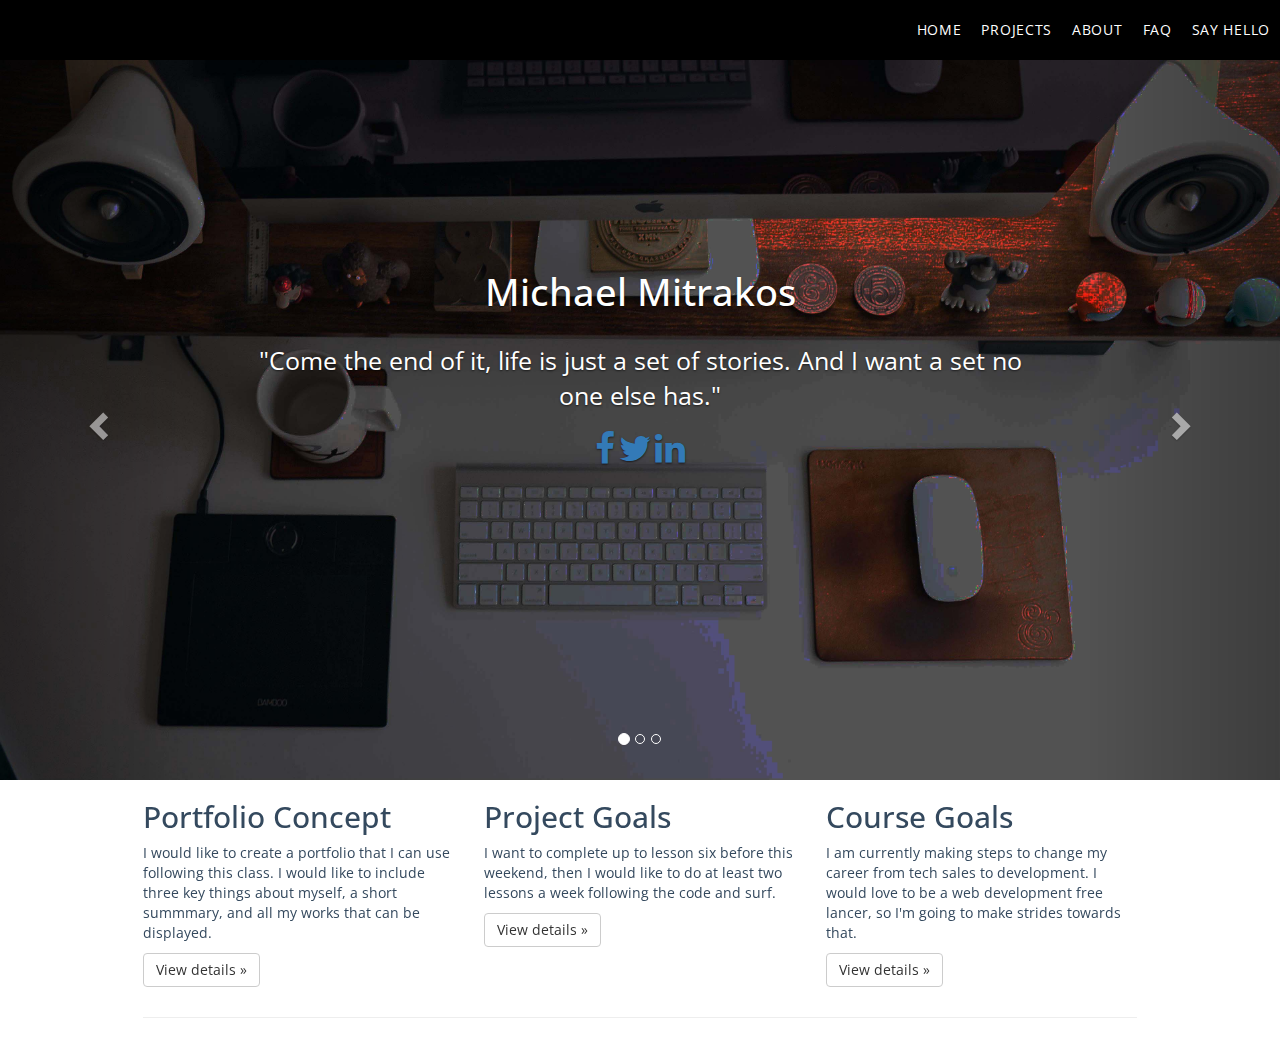
<file: index.html>
<!DOCTYPE html>
<html lang="en">
  <head>
    <meta charset="utf-8">

    <title>Michael Mitrakos' Portfolio</title>

    <!-- Bootstrap core CSS -->
    <link rel="stylesheet" href="https://maxcdn.bootstrapcdn.com/bootstrap/3.3.5/css/bootstrap.css">

    <!-- New Fonts -->
    <link href='https://fonts.googleapis.com/css?family=Open+Sans' rel='stylesheet' type='text/css'>

    <!-- FontAwesome -->
    <link rel="stylesheet" href="../font-awesome/css/font-awesome.min.css">

    <link href="css/style.css" rel="stylesheet">

    <!-- Custom styles for this template go here -->

    <!-- Just for debugging purposes. Don't actually copy this line! -->
    <!--[if lt IE 9]><script src="../../docs-assets/js/ie8-responsive-file-warning.js"></script><![endif]-->

    <!-- HTML5 shim and Respond.js IE8 support of HTML5 elements and media queries -->
    <!--[if lt IE 9]>
      <script src="https://oss.maxcdn.com/libs/html5shiv/3.7.0/html5shiv.js"></script>
      <script src="https://oss.maxcdn.com/libs/respond.js/1.3.0/respond.min.js"></script>
    <![endif]-->
  </head>

  <body>

    <div class="nav">
      <ul>
        <li><a href="/contact.html">Say Hello</a></li>
        <li><a href="/faq.html">FAQ</a></li>
        <li><a href="/about.html">About</a></li>
        <li><a href="/projects.html">Projects</a></li>
        <li><a href="/index.html">Home</a></li>
      </ul>
    </div>

<div class="container-fluid">
  <div id="carousel-example-generic" class="carousel slide" data-ride="carousel">
  <!-- Indicators -->
  <ol class="carousel-indicators">
    <li data-target="#carousel-example-generic" data-slide-to="0" class="active"></li>
    <li data-target="#carousel-example-generic" data-slide-to="1"></li>
    <li data-target="#carousel-example-generic" data-slide-to="2"></li>
  </ol>

  <!-- Wrapper for slides -->
  <div class="carousel-inner" role="listbox">
    <div class="item active">
      <img src="../img/portfolioheroimage.jpg" alt="Desk">
      <div class="carousel-caption">
        <h2>Michael Mitrakos</h2>
        <br>
        <p>"Come the end of it, life is just a set of stories. And I want a set no one else has."</p>
        <span class="social">
          <a href="http://www.facebook.com/michaelmitrakos"><i class="fa fa-facebook"></i></a>
          <a href="http://www.twitter.com/mike_mitrakos"><i class="fa fa-twitter"></i></a>
          <a href="http://www.linkedin.com/in/michaelmitrakos"><i class="fa fa-linkedin"></i></a>
        </span>
      </div>
    </div>
    <div class="item">
      <img src="../img/portfolioheroimage3.jpg" alt="Lamp">
      <div class="carousel-caption">
        <h2>Michael Mitrakos</h2>
        <br>
        <p>"Come the end of it, life is just a set of stories. And I want a set no one else has."</p>
        <span class="social">
          <a href="http://www.facebook.com/michaelmitrakos"><i class="fa fa-facebook"></i></a>
          <a href="http://www.twitter.com/mike_mitrakos"><i class="fa fa-twitter"></i></a>
          <a href="http://www.linkedin.com/in/michaelmitrakos"><i class="fa fa-linkedin"></i></a>
        </span>
      </div>
    </div>
    <div class="item">
      <img src="../img/lesson8-portfolioheroimage2.jpg" alt="Typewriter">
      <div class="carousel-caption">
        <h2>Michael Mitrakos</h2>
        <br>
        <p>"Come the end of it, life is just a set of stories. And I want a set no one else has."</p>
        <span class="social">
          <a href="http://www.facebook.com/michaelmitrakos"><i class="fa fa-facebook"></i></a>
          <a href="http://www.twitter.com/mike_mitrakos"><i class="fa fa-twitter"></i></a>
          <a href="http://www.linkedin.com/in/michaelmitrakos"><i class="fa fa-linkedin"></i></a>
        </span>
      </div>
    </div>

  </div>

  <!-- Controls -->
  <a class="left carousel-control" href="#carousel-example-generic" role="button" data-slide="prev">
    <span class="glyphicon glyphicon-chevron-left" aria-hidden="true"></span>
    <span class="sr-only">Previous</span>
  </a>
  <a class="right carousel-control" href="#carousel-example-generic" role="button" data-slide="next">
    <span class="glyphicon glyphicon-chevron-right" aria-hidden="true"></span>
    <span class="sr-only">Next</span>
  </a>
</div>
</div>

    <div class="container">
      <!-- Example row of columns -->
      <div class="row">
        <div class="col-md-4">
          <h2>Portfolio Concept</h2>
          <p>I would like to create a portfolio that I can use following this class. I would like to include three key things about myself, a short summmary, and all my works that can be displayed.</p>
          <p><a class="btn btn-default" href="#" role="button">View details &raquo;</a></p>
        </div>
        <div class="col-md-4">
          <h2>Project Goals</h2>
          <p>I want to complete up to lesson six before this weekend, then I would like to do at least two lessons a week following the code and surf.</p>
          <p><a class="btn btn-default" href="#" role="button">View details &raquo;</a></p>
       </div>
        <div class="col-md-4">
          <h2>Course Goals</h2>
          <p>I am currently making steps to change my career from tech sales to development. I would love to be a web development free lancer, so I'm going to make strides towards that.</p>
          <p><a class="btn btn-default" href="#" role="button">View details &raquo;</a></p>
        </div>
      </div>

      <hr>


    </div> <!-- /container -->

    <script src="https://ajax.googleapis.com/ajax/libs/jquery/1.11.3/jquery.min.js"></script>
    <script src="https://maxcdn.bootstrapcdn.com/bootstrap/3.3.5/js/bootstrap.min.js"></script>

  </body>
</html>
</file>
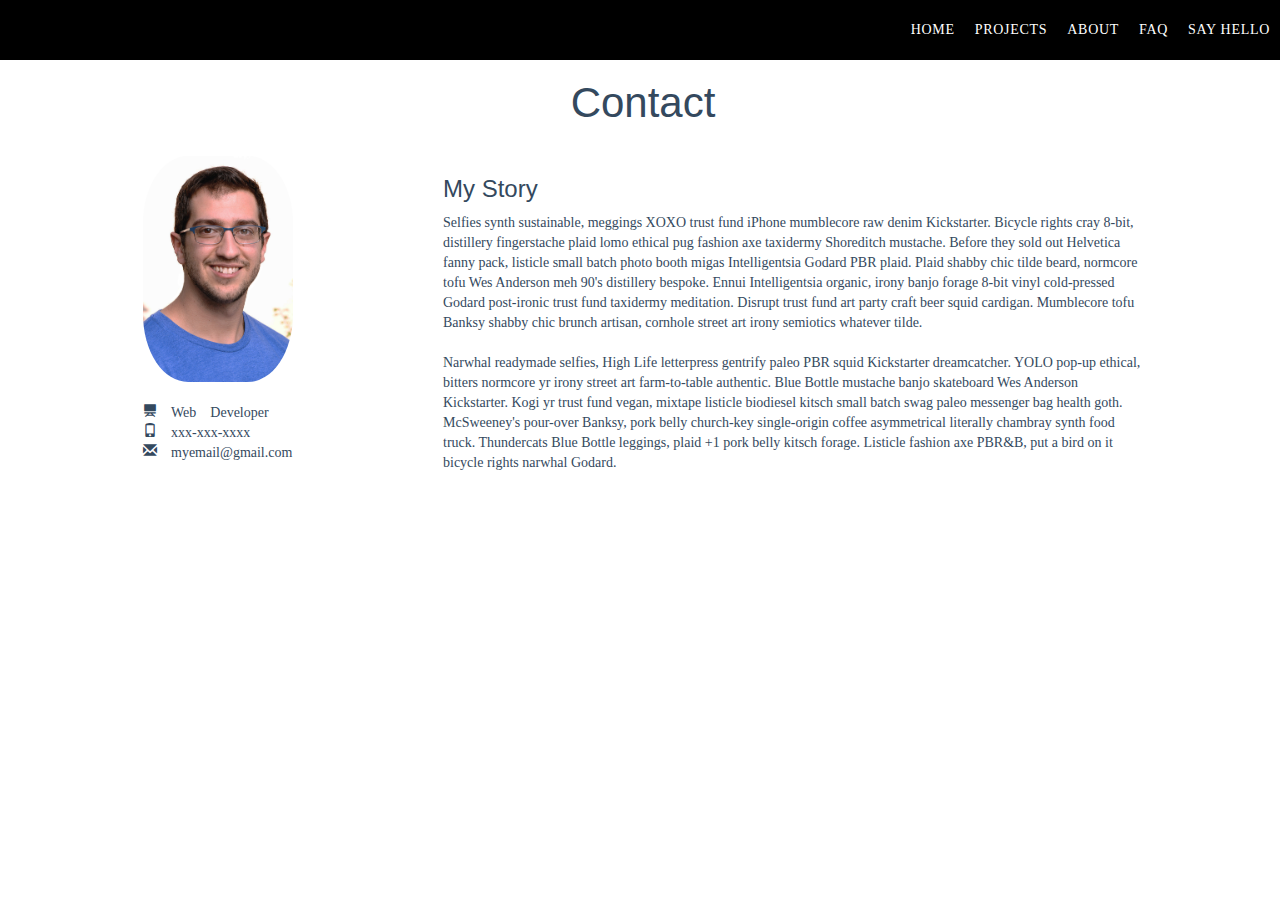
<file: contact.html>
<!doctype  html>
<html>
  <html lang=“en”>

<head>
  <meta charset="UTF-8">
    <title>Contact</title>
    <!-- [if lt IE 9]>
    <script src="dist/html5shiv.js"></script>
    <![endif]-->

    <link rel="stylesheet" href="https://maxcdn.bootstrapcdn.com/bootstrap/3.3.5/css/bootstrap.css">

    <link href="css/style.css" rel="stylesheet">

</head>

<body>

  <div class="nav">
    <ul>
      <li><a href="/contact.html">Say Hello</a></li>
      <li><a href="/faq.html">FAQ</a></li>
      <li><a href="/about.html">About</a></li>
      <li><a href="/projects.html">Projects</a></li>
      <li><a href="/index.html">Home</a></li>
    </ul>
  </div>

  <div class="container">
    <div class="header" id="contactheader">
      <h1>Contact</h1>
        <div class="image" id="cimage">
          <img src="img/me.jpg" alt="Michael Mitrakos" id="contactimage">
          <ul>
            <li><span class="glyphicon glyphicon-blackboard"> Web Developer</span></li>
            <li><span class="glyphicon glyphicon-phone"> xxx-xxx-xxxx</span></li>
            <li><span class="glyphicon glyphicon-envelope"> myemail@gmail.com</span></li>
          </ul>
        </div>
        <div class="contact" id="contactabout">
          <h3>My Story</h3>
          <p>Selfies synth sustainable, meggings XOXO trust fund iPhone mumblecore raw denim Kickstarter. Bicycle rights cray 8-bit, distillery fingerstache plaid lomo ethical pug fashion axe taxidermy Shoreditch mustache. Before they sold out Helvetica fanny pack, listicle small batch photo booth migas Intelligentsia Godard PBR plaid. Plaid shabby chic tilde beard, normcore tofu Wes Anderson meh 90's distillery bespoke. Ennui Intelligentsia organic, irony banjo forage 8-bit vinyl cold-pressed Godard post-ironic trust fund taxidermy meditation. Disrupt trust fund art party craft beer squid cardigan. Mumblecore tofu Banksy shabby chic brunch artisan, cornhole street art irony semiotics whatever tilde.
          <br>
          <br>
            Narwhal readymade selfies, High Life letterpress gentrify paleo PBR squid Kickstarter dreamcatcher. YOLO pop-up ethical, bitters normcore yr irony street art farm-to-table authentic. Blue Bottle mustache banjo skateboard Wes Anderson Kickstarter. Kogi yr trust fund vegan, mixtape listicle biodiesel kitsch small batch swag paleo messenger bag health goth. McSweeney's pour-over Banksy, pork belly church-key single-origin coffee asymmetrical literally chambray synth food truck. Thundercats Blue Bottle leggings, plaid +1 pork belly kitsch forage. Listicle fashion axe PBR&B, put a bird on it bicycle rights narwhal Godard.</p>
        </div>
    </div>
  </div>

  <script src="https://ajax.googleapis.com/ajax/libs/jquery/1.11.3/jquery.min.js"></script>
  <script src="https://maxcdn.bootstrapcdn.com/bootstrap/3.3.5/js/bootstrap.min.js"></script>

</body>
</html>
</file>
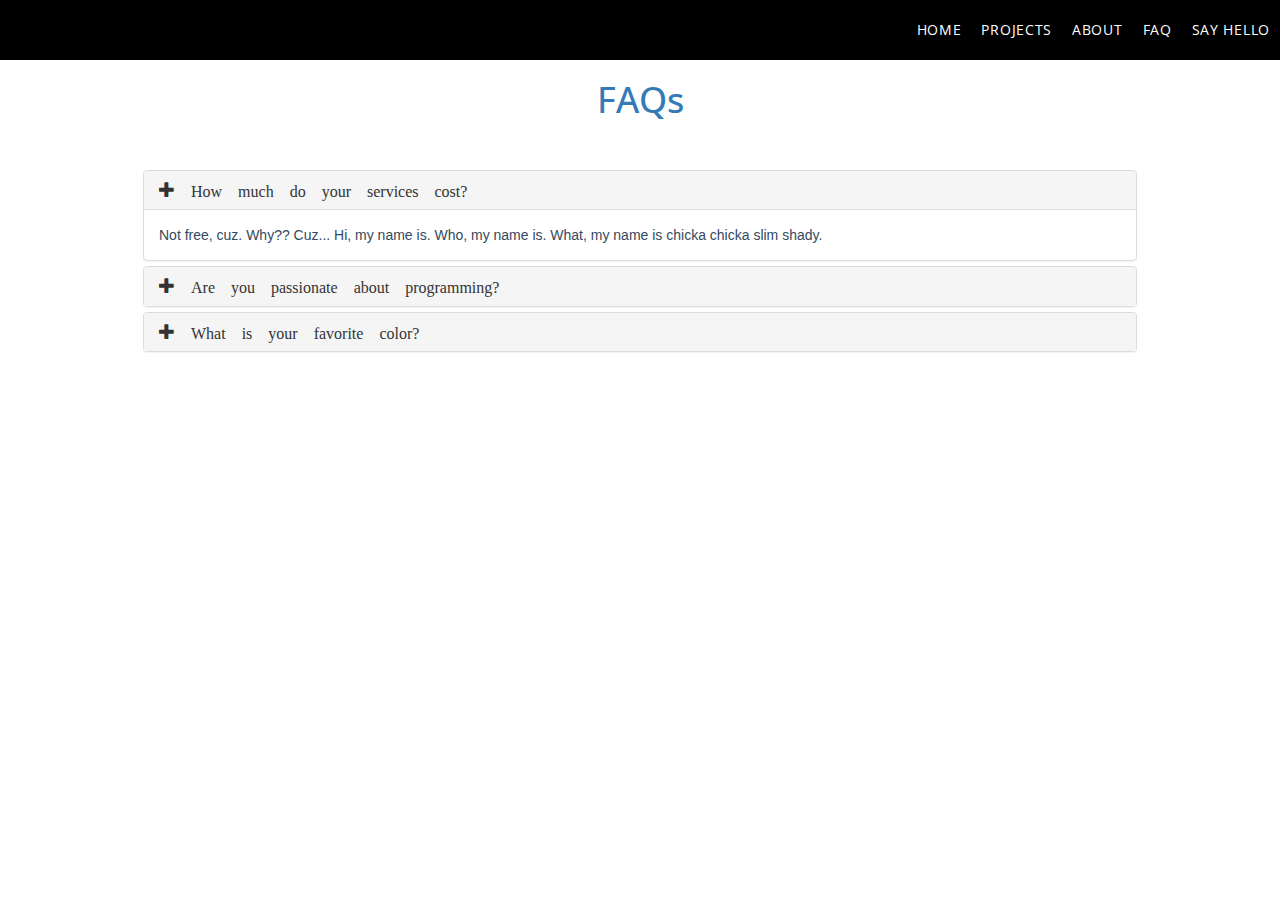
<file: faq.html>
<!DOCTYPE html>
<html>
  <head>
    <meta charset="utf-8">
    <title>Mitrakos Portfolio - FAQ</title>

    <!-- Bootstrap core CSS -->
    <link rel="stylesheet" href="https://maxcdn.bootstrapcdn.com/bootstrap/3.3.5/css/bootstrap.css">

    <!-- New Fonts -->
    <link href='https://fonts.googleapis.com/css?family=Open+Sans' rel='stylesheet' type='text/css'>

    <!-- FontAwesome -->
    <link rel="stylesheet" href="../font-awesome/css/font-awesome.min.css">

    <link href="css/style.css" rel="stylesheet">

    <!-- Custom styles for this template go here -->

    <!-- Just for debugging purposes. Don't actually copy this line! -->
    <!--[if lt IE 9]><script src="../../docs-assets/js/ie8-responsive-file-warning.js"></script><![endif]-->

    <!-- HTML5 shim and Respond.js IE8 support of HTML5 elements and media queries -->
    <!--[if lt IE 9]>
      <script src="https://oss.maxcdn.com/libs/html5shiv/3.7.0/html5shiv.js"></script>
      <script src="https://oss.maxcdn.com/libs/respond.js/1.3.0/respond.min.js"></script>
    <![endif]-->
  </head>
  <body>

    <div class="nav">
      <ul>
        <li><a href="/contact.html">Say Hello</a></li>
        <li><a href="/faq.html">FAQ</a></li>
        <li><a href="/about.html">About</a></li>
        <li><a href="/projects.html">Projects</a></li>
        <li><a href="/index.html">Home</a></li>
      </ul>
    </div>

    <div class="header hover_img text-center">
      <a href="#"><h1>FAQs</h1><span><img src="img/clown.jpg" alt="clown" height="100" /></span></a>
    </div>
    <br>

  <div class="container">
    <div class="panel-group" id="accordion" role="tablist" aria-multiselectable="true">
      <div class="panel panel-default">
        <div class="panel-heading" role="tab" id="headingOne">
          <h4 class="panel-title">
            <a role="button" data-toggle="collapse" data-parent="#accordion" href="#collapseOne" aria-expanded="true" aria-controls="collapseOne"><span class="glyphicon glyphicon-plus">
              How much do your services cost?
            </span></a>
          </h4>
        </div>
        <div id="collapseOne" class="panel-collapse collapse in" role="tabpanel" aria-labelledby="headingOne">
          <div class="panel-body">
            Not free, cuz. Why?? Cuz... Hi, my name is. Who, my name is. What, my name is chicka chicka slim shady.
          </div>
        </div>
      </div>
      <div class="panel panel-default">
        <div class="panel-heading" role="tab" id="headingTwo">
          <h4 class="panel-title">
            <a class="collapsed" role="button" data-toggle="collapse" data-parent="#accordion" href="#collapseTwo" aria-expanded="false" aria-controls="collapseTwo"><span class="glyphicon glyphicon-plus">
              Are you passionate about programming?
            </span></a>
          </h4>
        </div>
        <div id="collapseTwo" class="panel-collapse collapse" role="tabpanel" aria-labelledby="headingTwo">
          <div class="panel-body">
            Yes.
          </div>
        </div>
      </div>
      <div class="panel panel-default">
        <div class="panel-heading" role="tab" id="headingThree">
          <h4 class="panel-title">
            <a class="collapsed" role="button" data-toggle="collapse" data-parent="#accordion" href="#collapseThree" aria-expanded="false" aria-controls="collapseThree"><span class="glyphicon glyphicon-plus">
              What is your favorite color?
            </span></a>
          </h4>
        </div>
        <div id="collapseThree" class="panel-collapse collapse" role="tabpanel" aria-labelledby="headingThree">
          <div class="panel-body">
            Blue.
          </div>
        </div>
      </div>
    </div>
</div>

    <script src="https://ajax.googleapis.com/ajax/libs/jquery/1.11.3/jquery.min.js"></script>
    <script src="https://maxcdn.bootstrapcdn.com/bootstrap/3.3.5/js/bootstrap.min.js"></script>

  </body>
</html>
</file>
<file: css/style.css>
.jumbotron {
  background-image: url("../img/landscape.jpg");
  background-size: cover;
}

.jumbotron p {
  color: black;
  text-decoration: none;
}

.jumbotron h1 {
  color: black;
}

#aboutimage {
  height: 100%;
  width: 100%;
}

.container {
  width: 80%;
  margin: 0 auto;
}

.header h1 {
  text-align: center;
  margin-bottom: 30px;
}

.image {
  display: inline-block;
  float: left;
}

.column {
  display: inline-block;
  float: left;
  width: 50%;
  padding: 0 20px;
  margin-top: 20px;
}

.main_text {
  clear: both;
  padding-top: 60px;
}

element.style {
  margin-bottom: 20px;
}

* {
  box-sizing: border-box;
}

/* Typography */

h1,
h2,
h3 {
  font-family: 'Open Sans', Helvetica, Arial, sans-serif
}

p,
li,
ul{
  font-family: 'Open Sans', georgia, Didot;
  -webkit-padding-start: 0px;
}

.intro p {
  font-family: 'Open Sans', Futura, Helvetica, Arial, sans-serif;
  font-size: 1.5em;
  font-weight: 100;
  -webkit-margin-before: 0;
}

.skills {
  text-align: left;
  font-family: 'Open Sans', Futura, Helvetica, Arial, sans-serif;
}

  .skills li {
    list-style: none;
  }

body {
  background-color: #FFFFFf;
  color: #34495e;
  padding-top: 60px;
}

/* Contact */

#contactheader {
  width: 1000px;
}

  #contactheader h1 {
    font-size: 3em;
  }

#contactimage {
  height: 50%;
  width: 50%;
}

#cimage {
  float: left;
  display: inline-block;
  width: 30%;
}


  #cimage img {
	   border-radius: 30%;
   }

#contactabout {
  float: right;
  display: inline-block;
  width: 70%;
}

.image ul {
  list-style: none;
  margin-top: 20px;
}

.contact {
  float: right;
  display: inline-block;
  width: 50%;
}

/* Navigation */

.nav {
  background-color: black;
  position: fixed;
  width: 100%;
  top: 0;
  z-index: 1;
}

.nav ul li {
  display: inline-block;
  text-transform: uppercase;
  letter-spacing: 0.05em;
  padding: 20px 10px 20px;
  float: right;
}

  .nav ul li a {
    color: white;
  }

  .nav ul li a i {
    color: white;
  }

  .nav a:hover {
    color: lightblue;
    text-decoration: none;
    transition: color 600ms;
  }

  #social {
    font-size: 35px;
  }

    #social a i {
      color: black;;
      left: 5;
      float: left;
      padding-bottom: 10px;
      padding-right: 15px;
    }

    #social a i:hover {
      color: skyblue;
    }

    .image li:hover {
      color: #5179D8;
    }

    .panel-body:hover {
      background-color: black;
      color: white;
    }

    .panel-heading {
      background-color: gray;
    }

    .panel-title {
      font-style: 'Open Sans';
    }

    .hover_img a {
      position:center;
    }

    .hover_img a span {
      position: center; display:none; z-index:99;
    }

    .hover_img a:hover {
      text-decoration: none; color: orange;
    }

    .hover_img a:hover span {
      display:block;
    }

    .social a {
      font-size: 35px;
    }

    .carousel-caption {
      color: white;
      margin-bottom: 20%;
    }

    .carousel-caption h2 {
      font-size: 38px;
    }

    .carousel-caption p {
      font-size: 25px;
    }

    #carousel-example-generic {
      padding-top: 0px;
    }

    .container-fluid {
      padding-left: 0px;
      padding-right: 0px;
    }
</file>
